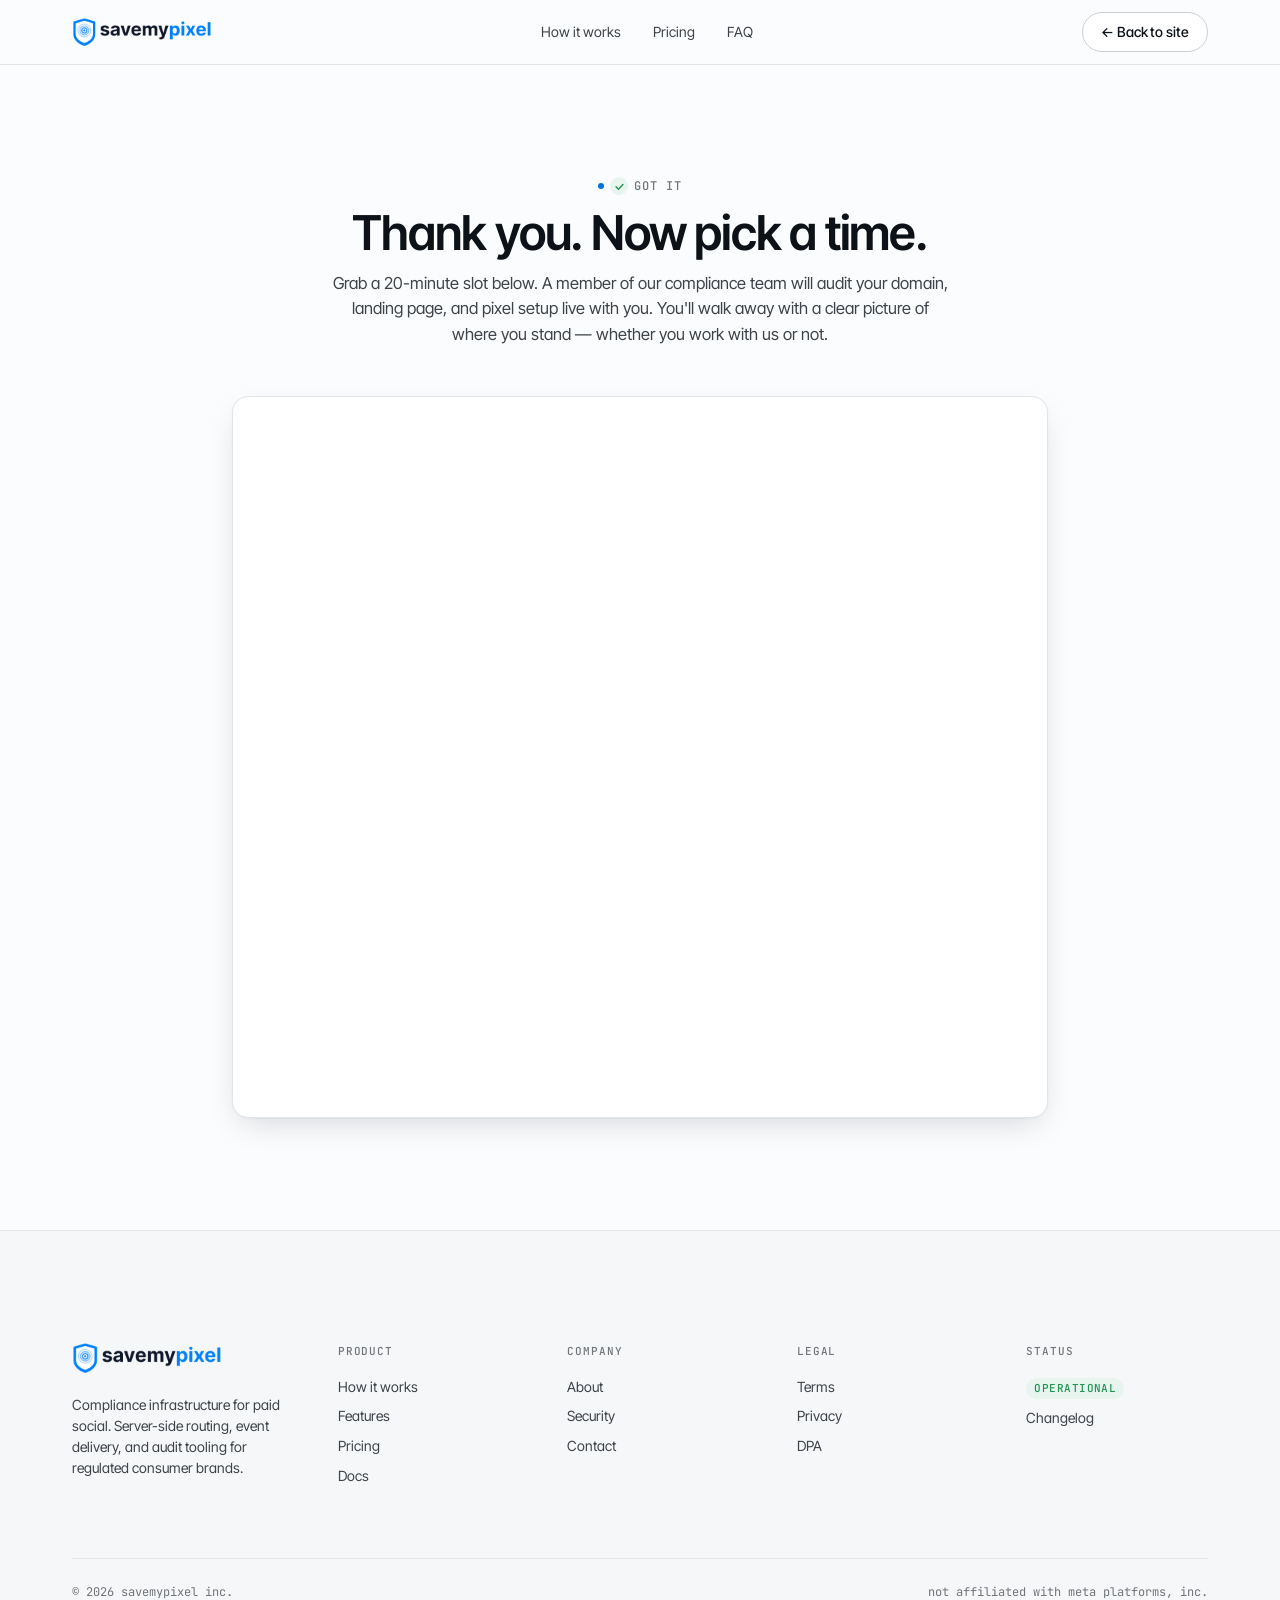
<file: thankyou.html>
<!doctype html>
<html lang="en">
<head>
<meta charset="utf-8">
<meta name="viewport" content="width=device-width, initial-scale=1">
<title>Thank you — SaveMyPixel</title>
<meta name="description" content="Pick a time for your free 20-minute compliance review.">
<meta name="robots" content="noindex">
<link rel="preconnect" href="https://fonts.googleapis.com">
<link rel="preconnect" href="https://fonts.gstatic.com" crossorigin>
<link rel="preconnect" href="https://assets.calendly.com">
<link href="https://fonts.googleapis.com/css2?family=Inter+Tight:wght@400;500;600;700&family=JetBrains+Mono:wght@400;500;600&display=swap" rel="stylesheet">
<link rel="stylesheet" href="styles/base.css">
<link rel="stylesheet" href="styles/sections.css?v=6">
</head>
<body>

<!-- ========== NAV ========== -->
<header class="nav">
  <div class="container nav-inner">
    <a class="brand" href="index.html" aria-label="SaveMyPixel home">
      <img class="brand-logo" src="assets/logo.png?v=2" alt="SaveMyPixel" width="170" height="34">
    </a>
    <nav class="nav-links" aria-label="Primary">
      <a href="index.html#how">How it works</a>
      <a href="index.html#pricing">Pricing</a>
      <a href="index.html#faq">FAQ</a>
    </nav>
    <div class="nav-actions">
      <a class="btn btn-secondary" href="index.html">← Back to site</a>
    </div>
  </div>
</header>

<main id="top">

<!-- ========== THANK YOU ========== -->
<section class="section thanks" data-screen-label="Thank you">
  <div class="container thanks-inner">
    <div class="thanks-head">
      <span class="eyebrow">
        <span class="thanks-tick" aria-hidden="true">
          <svg viewBox="0 0 16 16" width="11" height="11"><path d="M3 8.5 L6.5 12 L13 5" fill="none" stroke="currentColor" stroke-width="2" stroke-linecap="round" stroke-linejoin="round"/></svg>
        </span>
        Got it
      </span>
      <h1 class="thanks-title">Thank you<span class="thanks-name" data-thanks-name></span>. Now pick a time.</h1>
      <p class="thanks-sub">Grab a 20-minute slot below. A member of our compliance team will audit your domain, landing page, and pixel setup live with you. You'll walk away with a clear picture of where you stand — whether you work with us or not.</p>
    </div>

    <!-- Calendly inline widget -->
    <div class="calendly-wrap">
      <div
        class="calendly-inline-widget"
        data-url="https://calendly.com/hello-savemypixel/20-min-diagnostic?hide_event_type_details=0&hide_gdpr_banner=1&primary_color=2563eb"
        data-thanks-calendly
        style="min-width:320px;height:720px;"
      ></div>
    </div>
  </div>
</section>

</main>

<!-- ========== FOOTER ========== -->
<footer class="footer">
  <div class="container">
    <div class="footer-grid">
      <div>
        <a class="brand" href="index.html" aria-label="SaveMyPixel home">
          <img class="brand-logo" src="assets/logo.png?v=2" alt="SaveMyPixel" width="180" height="36">
        </a>
        <p class="small" style="margin-top:16px; max-width:320px">Compliance infrastructure for paid social. Server-side routing, event delivery, and audit tooling for regulated consumer brands.</p>
      </div>
      <div>
        <h4>Product</h4>
        <ul>
          <li><a href="index.html#how">How it works</a></li>
          <li><a href="index.html#features">Features</a></li>
          <li><a href="index.html#pricing">Pricing</a></li>
          <li><a href="index.html#docs">Docs</a></li>
        </ul>
      </div>
      <div>
        <h4>Company</h4>
        <ul>
          <li><a href="index.html#about">About</a></li>
          <li><a href="index.html#security">Security</a></li>
          <li><a href="index.html#contact">Contact</a></li>
        </ul>
      </div>
      <div>
        <h4>Legal</h4>
        <ul>
          <li><a href="index.html#terms">Terms</a></li>
          <li><a href="index.html#privacy">Privacy</a></li>
          <li><a href="index.html#dpa">DPA</a></li>
        </ul>
      </div>
      <div>
        <h4>Status</h4>
        <ul>
          <li><a href="index.html#status"><span class="badge ok" style="padding:2px 8px">operational</span></a></li>
          <li><a href="index.html#changelog">Changelog</a></li>
        </ul>
      </div>
    </div>
    <div class="footer-bottom">
      <span>© 2026 savemypixel inc.</span>
      <span>not affiliated with meta platforms, inc.</span>
    </div>
  </div>
</footer>

<script src="https://assets.calendly.com/assets/external/widget.js" async></script>
<script>
(function () {
  const params = new URLSearchParams(window.location.search);
  const name = (params.get('name') || '').trim();
  const email = (params.get('email') || '').trim();
  const phone = (params.get('phone') || '').trim();

  const nameEl = document.querySelector('[data-thanks-name]');
  if (nameEl && name) {
    const first = name.split(/\s+/)[0];
    nameEl.textContent = ', ' + first;
  }

  const widget = document.querySelector('[data-thanks-calendly]');
  if (widget) {
    const base = widget.getAttribute('data-url') || '';
    const u = new URL(base);
    if (name) u.searchParams.set('name', name);
    if (email) u.searchParams.set('email', email);
    if (phone) u.searchParams.set('a1', phone);
    widget.setAttribute('data-url', u.toString());
  }
})();
</script>

</body>
</html>
</file>
<file: styles/base.css>
/* SaveMyPixel — base styles
   Tokens match reference/savemypixel-design-system.md */

:root {
  /* Color — light canvas */
  --canvas: oklch(0.99 0.002 250);
  --surface: #ffffff;
  --surface-muted: oklch(0.975 0.003 250);
  --ink: oklch(0.18 0.015 250);
  --ink-2: oklch(0.38 0.012 250);
  --ink-3: oklch(0.56 0.008 250);
  --hairline: oklch(0.92 0.004 250);
  --hairline-strong: oklch(0.85 0.005 250);

  --accent: oklch(0.55 0.18 250);
  --accent-hover: oklch(0.48 0.18 250);
  --accent-pressed: oklch(0.42 0.17 250);
  --accent-bg: oklch(0.96 0.02 250);
  --accent-ring: color-mix(in oklch, var(--accent) 25%, transparent);

  /* Dark interlude */
  --dark-canvas: oklch(0.18 0.015 250);
  --dark-surface: oklch(0.22 0.015 250);
  --dark-hairline: oklch(0.30 0.012 250);
  --dark-ink: oklch(0.97 0.003 250);
  --dark-ink-2: oklch(0.70 0.008 250);

  /* Status */
  --status-ok: #1f9254;
  --status-ok-bg: #e8f5ee;
  --status-warn: #b4730e;
  --status-warn-bg: #fbf1de;
  --status-error: #c0362c;
  --status-error-bg: #fbe9e7;

  /* Spacing (8px grid) */
  --s-1: 4px;
  --s-2: 8px;
  --s-3: 12px;
  --s-4: 16px;
  --s-5: 24px;
  --s-6: 32px;
  --s-7: 48px;
  --s-8: 72px;
  --s-9: 112px;
  --s-10: 160px;

  /* Radius */
  --r-1: 6px;
  --r-2: 10px;
  --r-3: 16px;
  --r-4: 24px;
  --r-pill: 999px;

  /* Type */
  --font-sans: 'Inter Tight', system-ui, -apple-system, 'Segoe UI', sans-serif;
  --font-mono: 'JetBrains Mono', ui-monospace, SFMono-Regular, Menlo, monospace;

  /* Container */
  --container: 1200px;
  --container-narrow: 720px;

  /* Section vertical padding */
  --section-y: var(--s-9);
}

@media (max-width: 1024px) {
  :root { --section-y: var(--s-8); }
}
@media (max-width: 768px) {
  :root { --section-y: 80px; }
}
@media (max-width: 480px) {
  :root { --section-y: 56px; }
}

/* Reset */
*, *::before, *::after { box-sizing: border-box; }
[hidden] { display: none !important; }
html { -webkit-text-size-adjust: 100%; }
body {
  margin: 0;
  font-family: var(--font-sans);
  font-size: 16px;
  line-height: 1.55;
  color: var(--ink);
  background: var(--canvas);
  -webkit-font-smoothing: antialiased;
  -moz-osx-font-smoothing: grayscale;
  font-feature-settings: "ss01", "cv11";
  overflow-x: hidden;
}
img, svg { display: block; max-width: 100%; }
button { font: inherit; cursor: pointer; }
a { color: inherit; text-decoration: none; }
p { margin: 0; }
h1, h2, h3, h4 { margin: 0; font-weight: 500; letter-spacing: -0.02em; }
ul, ol { margin: 0; padding: 0; list-style: none; }

/* Type utilities */
.display {
  font-size: clamp(40px, 6vw, 72px);
  font-weight: 500;
  line-height: 1.02;
  letter-spacing: -0.03em;
}
.h1 {
  font-size: clamp(32px, 4.2vw, 48px);
  font-weight: 500;
  line-height: 1.08;
  letter-spacing: -0.025em;
}
.h2 {
  font-size: clamp(24px, 2.8vw, 32px);
  font-weight: 500;
  line-height: 1.18;
  letter-spacing: -0.02em;
}
.h3 {
  font-size: 20px;
  font-weight: 600;
  line-height: 1.3;
  letter-spacing: -0.01em;
}
.lead {
  font-size: clamp(17px, 1.6vw, 19px);
  line-height: 1.5;
  color: var(--ink-2);
}
.small { font-size: 14px; line-height: 1.5; color: var(--ink-2); }
.ink-2 { color: var(--ink-2); }
.ink-3 { color: var(--ink-3); }
.tnum { font-variant-numeric: tabular-nums; }

.mono {
  font-family: var(--font-mono);
  font-feature-settings: "tnum";
}
.eyebrow {
  font-family: var(--font-mono);
  font-size: 12px;
  font-weight: 500;
  line-height: 1;
  text-transform: uppercase;
  letter-spacing: 0.08em;
  color: var(--ink-3);
  display: inline-flex;
  align-items: center;
  gap: var(--s-2);
}
.eyebrow::before {
  content: "";
  width: 6px;
  height: 6px;
  border-radius: 999px;
  background: var(--accent);
}
.eyebrow.no-dot::before { display: none; }

code, .code {
  font-family: var(--font-mono);
  font-size: 0.9em;
  background: var(--surface-muted);
  border: 1px solid var(--hairline);
  border-radius: var(--r-1);
  padding: 1px 6px;
}

/* Layout */
.container {
  width: 100%;
  max-width: var(--container);
  margin: 0 auto;
  padding-left: var(--s-6);
  padding-right: var(--s-6);
}
.container-narrow {
  max-width: var(--container-narrow);
  margin: 0 auto;
  padding-left: var(--s-6);
  padding-right: var(--s-6);
}
@media (max-width: 480px) {
  .container, .container-narrow { padding-left: var(--s-5); padding-right: var(--s-5); }
}

section.section {
  padding-top: var(--section-y);
  padding-bottom: var(--section-y);
  border-top: 1px solid var(--hairline);
}
section.section:first-of-type { border-top: 0; }
section.section.dark {
  background: var(--dark-canvas);
  color: var(--dark-ink);
  border-top-color: transparent;
}
section.section.muted { background: var(--surface-muted); }

.section-head {
  display: flex;
  flex-direction: column;
  gap: var(--s-4);
  margin-bottom: var(--s-7);
  max-width: 760px;
}
.section-head .lead { margin-top: var(--s-2); }

/* Buttons */
.btn {
  display: inline-flex;
  align-items: center;
  justify-content: center;
  gap: var(--s-2);
  height: 40px;
  padding: 0 18px;
  border-radius: var(--r-pill);
  font-family: var(--font-sans);
  font-size: 14px;
  font-weight: 500;
  letter-spacing: -0.005em;
  border: 1px solid transparent;
  background: transparent;
  color: var(--ink);
  transition: background-color 140ms ease, border-color 140ms ease, color 140ms ease;
  text-decoration: none;
  white-space: nowrap;
}
.btn:focus-visible {
  outline: 3px solid var(--accent-ring);
  outline-offset: 2px;
}
.btn-primary {
  background: var(--accent);
  color: #fff;
}
.btn-primary:hover { background: var(--accent-hover); }
.btn-primary:active { background: var(--accent-pressed); }
.btn-secondary {
  border-color: var(--hairline-strong);
  background: var(--surface);
  color: var(--ink);
}
.btn-secondary:hover {
  background: var(--surface-muted);
  border-color: var(--ink-3);
}
.btn-ghost { color: var(--accent); }
.btn-ghost:hover { color: var(--accent-hover); }
.btn-lg { height: 48px; padding: 0 22px; font-size: 15px; }

.arrow-link {
  display: inline-flex;
  align-items: center;
  gap: 6px;
  color: var(--accent);
  font-weight: 500;
  font-size: 14px;
  line-height: 1;
}
.arrow-link::after {
  content: "→";
  transition: transform 140ms ease;
}
.arrow-link:hover::after { transform: translateX(2px); }

/* Cards */
.card {
  background: var(--surface);
  border: 1px solid var(--hairline);
  border-radius: var(--r-3);
  padding: var(--s-6);
}
.card.dark {
  background: var(--dark-surface);
  border-color: var(--dark-hairline);
  color: var(--dark-ink);
}

/* Status badges */
.badge {
  display: inline-flex;
  align-items: center;
  gap: 6px;
  padding: 3px 10px;
  border-radius: var(--r-pill);
  font-family: var(--font-mono);
  font-size: 11px;
  font-weight: 500;
  text-transform: uppercase;
  letter-spacing: 0.04em;
  line-height: 1.6;
  white-space: nowrap;
}
.badge.ok { background: var(--status-ok-bg); color: var(--status-ok); }
.badge.warn { background: var(--status-warn-bg); color: var(--status-warn); }
.badge.error { background: var(--status-error-bg); color: var(--status-error); }
.badge.neutral { background: var(--surface-muted); color: var(--ink-2); border: 1px solid var(--hairline); }
.badge.dark-neutral {
  background: rgba(255,255,255,0.06);
  color: var(--dark-ink-2);
  border: 1px solid var(--dark-hairline);
}

/* Placeholder imagery box */
.placeholder {
  position: relative;
  background-color: var(--surface-muted);
  background-image: repeating-linear-gradient(
    135deg,
    rgba(0,0,0,0.02) 0 1px,
    transparent 1px 10px
  );
  border: 1px solid var(--hairline);
  border-radius: var(--r-3);
  display: flex;
  align-items: center;
  justify-content: center;
  color: var(--ink-3);
  font-family: var(--font-mono);
  font-size: 12px;
  letter-spacing: 0.02em;
  overflow: hidden;
}
.placeholder::before {
  content: "";
  position: absolute;
  inset: 12px;
  border: 1px dashed var(--hairline-strong);
  border-radius: calc(var(--r-3) - 6px);
  pointer-events: none;
}
.placeholder > span { position: relative; padding: 0 12px; text-align: center; }
.placeholder.dark {
  background-color: rgba(255,255,255,0.03);
  background-image: repeating-linear-gradient(
    135deg,
    rgba(255,255,255,0.04) 0 1px,
    transparent 1px 10px
  );
  border-color: var(--dark-hairline);
  color: var(--dark-ink-2);
}
.placeholder.dark::before { border-color: var(--dark-hairline); }

/* Nav */
.nav {
  position: sticky;
  top: 0;
  z-index: 40;
  background: color-mix(in oklch, var(--canvas) 85%, transparent);
  backdrop-filter: saturate(140%) blur(10px);
  -webkit-backdrop-filter: saturate(140%) blur(10px);
  border-bottom: 1px solid var(--hairline);
}
.nav-inner {
  display: flex;
  align-items: center;
  justify-content: space-between;
  gap: var(--s-6);
  height: 64px;
}
.brand {
  display: inline-flex;
  align-items: center;
}
.brand-logo {
  display: block;
  height: 28px;
  width: auto;
}
.footer .brand-logo { height: 30px; }
.nav-links {
  display: flex;
  align-items: center;
  gap: var(--s-6);
  font-size: 14px;
  color: var(--ink-2);
}
.nav-links a:hover { color: var(--ink); }
.nav-actions { display: flex; align-items: center; gap: var(--s-3); }
@media (max-width: 768px) {
  .nav-links { display: none; }
}

/* Language switcher */
.lang-switcher {
  display: flex;
  align-items: center;
  gap: 6px;
}
.lang-flag {
  display: inline-flex;
  align-items: center;
  justify-content: center;
  width: 32px;
  height: 24px;
  padding: 0;
  border: 2px solid transparent;
  border-radius: 4px;
  background: transparent;
  cursor: pointer;
  opacity: 0.45;
  transition: opacity 140ms ease, border-color 140ms ease;
}
.lang-flag:hover { opacity: 0.75; }
.lang-flag--active {
  opacity: 1;
  border-color: var(--accent);
}

/* Footer */
.footer {
  background: var(--surface-muted);
  border-top: 1px solid var(--hairline);
  padding: var(--s-9) 0 var(--s-7);
  font-size: 14px;
  color: var(--ink-2);
}
.footer-grid {
  display: grid;
  grid-template-columns: 1.2fr repeat(4, 1fr);
  gap: var(--s-7);
}
.footer h4 {
  font-family: var(--font-mono);
  font-size: 11px;
  letter-spacing: 0.08em;
  text-transform: uppercase;
  color: var(--ink-3);
  font-weight: 500;
  margin-bottom: var(--s-4);
}
.footer ul { display: flex; flex-direction: column; gap: var(--s-2); }
.footer a:hover { color: var(--ink); }
.footer-bottom {
  margin-top: var(--s-8);
  padding-top: var(--s-5);
  border-top: 1px solid var(--hairline);
  display: flex;
  justify-content: space-between;
  align-items: center;
  font-family: var(--font-mono);
  font-size: 12px;
  color: var(--ink-3);
}
@media (max-width: 768px) {
  .footer-grid { grid-template-columns: 1fr 1fr; }
  .footer-bottom { flex-direction: column; gap: var(--s-3); align-items: flex-start; }
}
@media (max-width: 400px) {
  .footer-grid { grid-template-columns: 1fr; }
}

/* Animation helper */
@media (prefers-reduced-motion: no-preference) {
  .reveal {
    opacity: 0;
    transform: translateY(12px);
    transition: opacity 500ms ease, transform 500ms ease;
  }
  .reveal.in {
    opacity: 1;
    transform: none;
  }
}
</file>
<file: styles/sections.css>
/* SaveMyPixel — section-specific styles */

/* --- Hero --- */
.hero {
  padding-top: calc(var(--section-y) + 32px);
  padding-bottom: var(--section-y);
  position: relative;
  overflow: hidden;
}
.hero-grid {
  display: grid;
  grid-template-columns: 60% 40%;
  gap: var(--s-7);
  align-items: center;
}
@media (max-width: 1024px) {
  .hero-grid { grid-template-columns: 1fr; gap: var(--s-7); }
}
@media (max-width: 640px) {
  .hero-grid { gap: var(--s-6); }
}
.hero-copy {
  display: flex;
  flex-direction: column;
  gap: var(--s-5);
  max-width: 620px;
  padding-right: var(--s-6);
}
.hero-copy .lead { max-width: 560px; }
.hero-cta-row { display: flex; gap: var(--s-3); align-items: center; margin-top: var(--s-2); flex-wrap: wrap; }

/* Illustration side — frameless, airy */
.hero-illo {
  display: flex;
  align-items: center;
  justify-content: center;
  min-height: 420px;
}
.hero-illo-img {
  display: block;
  width: 100%;
  height: auto;
  max-width: 560px;
  margin-left: auto;
}
@media (max-width: 1024px) {
  .hero-illo { min-height: 320px; }
  .hero-illo-img { margin: 0 auto; max-width: 420px; }
}
@media (max-width: 640px) {
  .hero-copy { padding-right: 0; }
  .hero-illo { min-height: 0; }
  .hero-illo-img { max-width: 100%; }
  .hero-cta-row .btn-lg { width: 100%; justify-content: center; }
}

/* Trust strip */
.trust {
  margin-top: calc(var(--s-9) + 16px);
}
@media (max-width: 640px) {
  .trust { margin-top: var(--s-8); }
}
.trust-label {
  font-family: var(--font-mono);
  font-size: 11px;
  letter-spacing: 0.08em;
  text-transform: uppercase;
  color: var(--ink-3);
  text-align: center;
  margin-bottom: var(--s-6);
}
.trust-logos {
  display: flex;
  flex-wrap: wrap;
  justify-content: center;
  align-items: center;
  gap: var(--s-7);
  row-gap: var(--s-5);
}
.trust-logos li {
  display: flex;
  align-items: center;
}
.trust-logos img {
  display: block;
  height: 22px;
  width: auto;
  max-width: 180px;
  object-fit: contain;
  opacity: 0.62;
  filter: grayscale(1);
  transition: opacity 180ms ease, filter 180ms ease;
}
.trust-logos li:hover img { opacity: 1; filter: grayscale(0); }
@media (max-width: 768px) {
  .trust-logos { gap: var(--s-6); row-gap: var(--s-4); }
  .trust-logos img { height: 18px; max-width: 140px; }
}

/* Hero right-side architecture preview */
.hero-preview {
  border: 1px solid var(--hairline);
  border-radius: var(--r-4);
  background: var(--surface);
  padding: var(--s-6);
  box-shadow: 0 1px 2px rgba(0,0,0,0.02), 0 24px 64px -32px rgba(20,30,60,0.12);
}
.hero-preview-head {
  display: flex;
  align-items: center;
  justify-content: space-between;
  padding-bottom: var(--s-4);
  border-bottom: 1px solid var(--hairline);
  margin-bottom: var(--s-5);
}
.hero-preview-head .dots { display: flex; gap: 6px; }
.hero-preview-head .dots span {
  width: 8px; height: 8px; border-radius: 999px;
  background: var(--hairline-strong);
}
.hero-preview-title {
  font-family: var(--font-mono);
  font-size: 11px;
  letter-spacing: 0.06em;
  text-transform: uppercase;
  color: var(--ink-3);
}

.flow {
  display: flex;
  flex-direction: column;
  gap: var(--s-3);
}
.flow-row {
  display: grid;
  grid-template-columns: 96px 1fr 120px;
  gap: var(--s-4);
  align-items: center;
  padding: var(--s-3) var(--s-4);
  border: 1px solid var(--hairline);
  border-radius: var(--r-2);
  background: var(--surface);
  font-family: var(--font-mono);
  font-size: 13px;
}
.flow-row .tag {
  font-size: 10px;
  letter-spacing: 0.08em;
  text-transform: uppercase;
  color: var(--ink-3);
}
.flow-row .path {
  color: var(--ink);
  font-size: 13px;
  overflow: hidden;
  text-overflow: ellipsis;
  white-space: nowrap;
}
.flow-row .status { justify-self: end; }

.flow-arrow {
  height: 16px;
  display: flex;
  align-items: center;
  justify-content: center;
  color: var(--ink-3);
  font-family: var(--font-mono);
  font-size: 10px;
  letter-spacing: 0.1em;
}

/* --- Problem / enforcement ladder (descending steps) --- */
.section-head--center {
  margin-left: auto;
  margin-right: auto;
  text-align: center;
  align-items: center;
}
.section-head--center .eyebrow { align-self: center; }

.ladder-steps {
  display: grid;
  grid-template-columns: repeat(4, 1fr);
  gap: var(--s-4);
  position: relative;
  counter-reset: step;
}
.ladder-steps::before {
  /* hairline baseline rail connecting the steps */
  content: "";
  position: absolute;
  left: 0;
  right: 0;
  top: 0;
  height: 1px;
  background: var(--hairline);
  pointer-events: none;
}
.step {
  position: relative;
}
/* Each step drops visually lower than the previous — descending ladder */
.step[data-step="0"] { padding-top: 0; }
.step[data-step="1"] { padding-top: 28px; }
.step[data-step="2"] { padding-top: 56px; }
.step[data-step="3"] { padding-top: 84px; }

/* Small tick mark above each step aligned to the rail */
.step::before {
  content: "";
  position: absolute;
  top: -1px;
  left: 0;
  width: 1px;
  height: 12px;
  background: var(--hairline-strong);
}
.step[data-step="3"]::before { background: var(--ink-2); }
.step[data-step="2"]::before { background: var(--ink-3); }

.step-card {
  position: relative;
  background: var(--surface);
  border: 1px solid var(--hairline);
  border-radius: var(--r-3);
  padding: var(--s-5);
  min-height: 200px;
  display: flex;
  flex-direction: column;
  gap: var(--s-3);
  transition: border-color 200ms ease, box-shadow 200ms ease;
}
.step-card:hover {
  border-color: var(--hairline-strong);
  box-shadow: 0 1px 2px rgba(0,0,0,0.03), 0 12px 32px -16px rgba(20,30,60,0.08);
}
/* Structural weight escalates — heavier borders / inset rule later in ladder */
.step[data-step="1"] .step-card { border-top-width: 2px; }
.step[data-step="2"] .step-card { border-top-width: 3px; }
.step[data-step="3"] .step-card {
  border-top-width: 4px;
  background: var(--surface-muted);
}

.step-level {
  font-family: var(--font-mono);
  font-size: 11px;
  letter-spacing: 0.08em;
  text-transform: uppercase;
  color: var(--ink-3);
}
.step-name {
  font-size: 17px;
  font-weight: 600;
  line-height: 1.3;
  letter-spacing: -0.015em;
  color: var(--ink);
}
.step-desc {
  font-size: 14px;
  line-height: 1.55;
  color: var(--ink-2);
  margin-top: auto;
}
.step-indicator {
  position: absolute;
  top: var(--s-5);
  right: var(--s-5);
  color: var(--ink-2);
  display: inline-flex;
}
.step[data-step="0"] .step-indicator { color: var(--ink); }
.step[data-step="3"] .step-indicator { color: var(--ink-3); }

@media (max-width: 1024px) {
  .ladder-steps { grid-template-columns: 1fr 1fr; }
  .step[data-step="0"], .step[data-step="1"], .step[data-step="2"], .step[data-step="3"] { padding-top: 0; }
  .ladder-steps::before { display: none; }
  .step::before { display: none; }
}
@media (max-width: 560px) {
  .ladder-steps { grid-template-columns: 1fr; gap: var(--s-3); }
}

.ladder-foot {
  margin-top: var(--s-7);
  display: flex;
  flex-direction: column;
  align-items: center;
  gap: var(--s-2);
  text-align: center;
}
.ladder-foot .small { color: var(--ink-3); }

/* --- Solution / before-after diagram --- */
.ba-diagram {
  display: grid;
  grid-template-columns: 1fr 1px 1fr;
  gap: var(--s-7);
  align-items: start;
}
.ba-divider {
  width: 1px;
  align-self: stretch;
  background: var(--hairline);
}
@media (max-width: 768px) {
  .ba-diagram { grid-template-columns: 1fr; gap: var(--s-7); }
  .ba-divider { display: none; }
}
.ba-col { display: flex; flex-direction: column; gap: var(--s-5); }
.ba-head {
  display: flex;
  flex-direction: column;
  gap: 6px;
  padding-bottom: var(--s-4);
  border-bottom: 1px solid var(--hairline);
}
.ba-label {
  font-family: var(--font-mono);
  font-size: 11px;
  text-transform: uppercase;
  letter-spacing: 0.1em;
  color: var(--ink-3);
}
.ba-col--with .ba-label { color: var(--accent); }
.ba-kicker {
  font-size: 15px;
  font-weight: 500;
  color: var(--ink);
  letter-spacing: -0.01em;
}

.flow-list {
  display: flex;
  flex-direction: column;
  gap: 0;
  align-items: stretch;
}
.fnode {
  position: relative;
  background: var(--surface);
  border: 1px solid var(--hairline);
  border-radius: var(--r-2);
  padding: 14px 16px;
  min-height: 52px;
  display: flex;
  align-items: center;
  justify-content: space-between;
  gap: var(--s-3);
}
.fnode-name {
  font-size: 14px;
  font-weight: 500;
  color: var(--ink);
  letter-spacing: -0.005em;
}
.fnode-mark {
  color: var(--ink-3);
  display: inline-flex;
  align-items: center;
  justify-content: center;
  width: 18px; height: 18px;
}
.fnode--warn { background: var(--surface-muted); }
.fnode--warn .fnode-mark { color: var(--status-warn); }
.fnode--neg {
  background: var(--surface-muted);
  color: var(--ink-2);
}
.fnode--neg .fnode-name { color: var(--ink-2); }
.fnode--neg .fnode-mark { color: var(--status-error); }
.fnode--ok .fnode-mark { color: var(--status-ok); }
.fnode--accent {
  border-color: var(--accent);
  background: var(--accent-bg);
  padding: 16px 18px;
  box-shadow: 0 1px 2px rgba(0,0,0,0.02), 0 12px 28px -16px color-mix(in oklch, var(--accent) 40%, transparent);
}
.fnode--accent .fnode-name { color: var(--accent-pressed); font-weight: 600; }
.fnode-inline { display: inline-flex; gap: 6px; }
.chip {
  font-family: var(--font-mono);
  font-size: 10.5px;
  letter-spacing: 0.04em;
  text-transform: uppercase;
  color: var(--accent);
  background: var(--surface);
  border: 1px solid color-mix(in oklch, var(--accent) 35%, var(--hairline));
  padding: 3px 8px;
  border-radius: 999px;
  line-height: 1;
}

/* Arrows between nodes */
.farrow {
  position: relative;
  height: 28px;
  margin: 4px 0;
  display: block;
}
.farrow::before {
  content: "";
  position: absolute;
  left: 50%;
  top: 0;
  transform: translateX(-50%);
  width: 1px;
  height: 100%;
  background: var(--hairline-strong);
}
.farrow::after {
  content: "";
  position: absolute;
  left: 50%;
  bottom: 2px;
  transform: translateX(-50%) rotate(45deg);
  width: 6px;
  height: 6px;
  border-right: 1px solid var(--ink-3);
  border-bottom: 1px solid var(--ink-3);
}
.farrow.has-label { height: 38px; }
.farrow-label {
  position: absolute;
  left: calc(50% + 10px);
  top: 50%;
  transform: translateY(-50%);
  font-family: var(--font-mono);
  font-size: 10.5px;
  letter-spacing: 0.04em;
  color: var(--ink-3);
  background: var(--canvas);
  padding: 0 6px;
  white-space: nowrap;
}

@media (max-width: 480px) {
  .fnode-name { font-size: 13px; }
  .fnode { padding: 12px 14px; }
}

/* --- How it works — 4 components --- */
.hiw-grid {
  display: grid;
  grid-template-columns: repeat(4, 1fr);
  gap: 0;
  border: 1px solid var(--hairline);
  border-radius: var(--r-3);
  overflow: hidden;
  background: var(--surface);
}
@media (max-width: 1024px) { .hiw-grid { grid-template-columns: 1fr 1fr; } }
@media (max-width: 640px) { .hiw-grid { grid-template-columns: 1fr; } }

.hiw-card {
  position: relative;
  padding: var(--s-6);
  display: flex;
  flex-direction: column;
  gap: var(--s-4);
  min-height: 260px;
  border-right: 1px solid var(--hairline);
}
.hiw-card:last-child { border-right: 0; }
@media (max-width: 1024px) {
  .hiw-card:nth-child(2n) { border-right: 0; }
  .hiw-card:nth-child(-n+2) { border-bottom: 1px solid var(--hairline); }
}
@media (max-width: 640px) {
  .hiw-card { border-right: 0; border-bottom: 1px solid var(--hairline); }
  .hiw-card:last-child { border-bottom: 0; }
}

.hiw-head {
  display: flex;
  align-items: flex-start;
  justify-content: space-between;
  gap: var(--s-3);
}
.hiw-num {
  font-family: var(--font-sans);
  font-size: 40px;
  font-weight: 500;
  letter-spacing: -0.035em;
  line-height: 1;
  color: var(--ink);
  font-variant-numeric: tabular-nums;
}
.hiw-icon {
  color: var(--ink-3);
  display: inline-flex;
  width: 28px; height: 28px;
  align-items: center;
  justify-content: center;
}
.hiw-title {
  font-size: 17px;
  font-weight: 600;
  letter-spacing: -0.015em;
  color: var(--ink);
  margin-top: var(--s-2);
}
.hiw-desc {
  font-size: 14px;
  line-height: 1.55;
  color: var(--ink-2);
}

.hiw-foot {
  display: flex;
  justify-content: center;
  margin-top: var(--s-6);
}
.hiw-foot-pill {
  display: inline-flex;
  align-items: center;
  flex-wrap: wrap;
  gap: 8px;
  padding: 10px 18px;
  border: 1px solid var(--hairline);
  border-radius: 999px;
  background: var(--surface-muted);
  font-family: var(--font-mono);
  font-size: 11.5px;
  color: var(--ink-2);
  letter-spacing: 0.02em;
  max-width: 100%;
  justify-content: center;
}
.hiw-foot-label {
  font-size: 10.5px;
  text-transform: uppercase;
  letter-spacing: 0.1em;
  color: var(--ink-3);
  margin-right: 4px;
}
.hiw-foot-pill .sep {
  color: var(--ink-3);
  opacity: 0.6;
}

/* --- Features (6) --- */
.features {
  display: grid;
  grid-template-columns: repeat(3, 1fr);
  gap: var(--s-4);
}
@media (max-width: 1024px) { .features { grid-template-columns: 1fr 1fr; } }
@media (max-width: 600px) { .features { grid-template-columns: 1fr; } }
.feat {
  padding: var(--s-6);
  border: 1px solid var(--hairline);
  border-radius: var(--r-3);
  background: var(--surface);
  display: flex;
  flex-direction: column;
  gap: var(--s-3);
  min-height: 220px;
  transition: border-color 200ms ease, box-shadow 200ms ease, transform 200ms ease;
}
.feat:hover {
  border-color: var(--hairline-strong);
  box-shadow: 0 1px 2px rgba(0,0,0,0.03), 0 12px 32px -16px rgba(20,30,60,0.08);
}
.feat-icon {
  color: var(--ink);
  display: inline-flex;
  width: 28px; height: 28px;
  align-items: center;
  justify-content: center;
  margin-bottom: var(--s-2);
}
.feat-name { font-weight: 600; font-size: 16px; letter-spacing: -0.01em; color: var(--ink); }
.feat-desc { color: var(--ink-2); font-size: 14.5px; line-height: 1.55; }

/* --- Who it's for (two columns) --- */
.qualify {
  display: grid;
  grid-template-columns: 1fr 1fr;
  gap: var(--s-5);
}
@media (max-width: 768px) { .qualify { grid-template-columns: 1fr; } }
.qual-col {
  border: 1px solid var(--hairline);
  border-radius: var(--r-3);
  background: var(--surface);
  padding: var(--s-6);
  display: flex;
  flex-direction: column;
  gap: var(--s-5);
}
.qual-head {
  display: flex;
  flex-direction: column;
  gap: var(--s-3);
  padding-bottom: var(--s-5);
  border-bottom: 1px solid var(--hairline);
}
.qual-label {
  font-family: var(--font-mono);
  font-size: 11px;
  text-transform: uppercase;
  letter-spacing: 0.1em;
  color: var(--ink-3);
}
.qual-title {
  font-size: 20px;
  font-weight: 500;
  line-height: 1.3;
  letter-spacing: -0.015em;
  color: var(--ink);
}
.qual-list { display: flex; flex-direction: column; gap: var(--s-3); }
.qual-item {
  display: grid;
  grid-template-columns: 20px 1fr;
  gap: var(--s-3);
  font-size: 15px;
  line-height: 1.55;
  color: var(--ink);
  align-items: start;
}
.qual-icon {
  margin-top: 5px;
  width: 18px; height: 18px;
  border-radius: 999px;
  display: inline-flex;
  align-items: center;
  justify-content: center;
}
.qual-icon.ok { background: var(--status-ok-bg); color: var(--status-ok); }
.qual-icon.no { background: var(--surface-muted); color: var(--ink-3); border: 1px solid var(--hairline); }

/* --- Results (3 stats) --- */
.stats {
  display: grid;
  grid-template-columns: repeat(3, 1fr);
  gap: var(--s-4);
}
@media (max-width: 768px) { .stats { grid-template-columns: 1fr 1fr; } }
@media (max-width: 480px) { .stats { grid-template-columns: 1fr; } }
.stat {
  padding: var(--s-7) var(--s-6);
  border: 1px solid var(--hairline);
  border-radius: var(--r-3);
  background: var(--surface);
  display: flex;
  flex-direction: column;
  gap: var(--s-3);
}
.stat-val {
  font-size: clamp(48px, 8vw, 104px);
  font-weight: 500;
  letter-spacing: -0.045em;
  line-height: 0.95;
  font-variant-numeric: tabular-nums;
  color: var(--ink);
}
.stat-val small { font-size: 0.35em; color: var(--ink-3); font-weight: 500; margin-left: 4px; letter-spacing: -0.01em; }
.stat-label { font-weight: 600; font-size: 16px; letter-spacing: -0.01em; margin-top: var(--s-3); }
.stat-note { color: var(--ink-2); font-size: 14px; line-height: 1.55; }
.stats-disclaimer {
  margin-top: var(--s-6);
  text-align: center;
  font-size: 12.5px;
  color: var(--ink-3);
  max-width: 640px;
  margin-left: auto;
  margin-right: auto;
  line-height: 1.55;
}

/* --- Testimonials --- */
.quotes {
  display: grid;
  grid-template-columns: repeat(3, 1fr);
  gap: var(--s-4);
}
@media (max-width: 900px) { .quotes { grid-template-columns: 1fr; } }
.quote {
  position: relative;
  padding: var(--s-6);
  padding-top: var(--s-7);
  border: 1px solid var(--hairline);
  border-radius: var(--r-3);
  background: var(--surface);
  display: flex;
  flex-direction: column;
  gap: var(--s-4);
  margin: 0;
}
.quote-mark {
  position: absolute;
  top: 8px;
  left: var(--s-6);
  font-family: Georgia, 'Times New Roman', serif;
  font-size: 56px;
  line-height: 1;
  color: var(--hairline-strong);
  user-select: none;
}
.quote-body {
  font-family: var(--font-sans);
  font-style: italic;
  font-size: 17px;
  line-height: 1.55;
  letter-spacing: -0.01em;
  color: var(--ink);
  margin: 0;
  flex: 1;
}
.quote-attr {
  display: flex;
  align-items: center;
  gap: var(--s-3);
  padding-top: var(--s-4);
  border-top: 1px solid var(--hairline);
}
.avatar {
  width: 36px; height: 36px;
  border-radius: 999px;
  background: var(--surface-muted);
  border: 1px solid var(--hairline);
  background-image: radial-gradient(circle at 50% 40%, var(--hairline-strong) 0 30%, transparent 31%),
                    radial-gradient(circle at 50% 100%, var(--hairline-strong) 0 40%, transparent 41%);
  background-size: 100% 100%;
  flex: 0 0 36px;
}
.quote-who { font-size: 14px; line-height: 1.3; }
.quote-who strong { font-weight: 600; display: block; letter-spacing: -0.005em; }
.quote-who span { color: var(--ink-3); font-size: 13px; }

.quotes-foot {
  display: flex;
  justify-content: center;
  margin-top: var(--s-6);
}

/* --- Pricing --- */
.tiers {
  display: grid;
  grid-template-columns: repeat(3, 1fr);
  gap: var(--s-4);
  align-items: stretch;
}
@media (max-width: 900px) {
  .tiers { grid-template-columns: 1fr; }
  /* Growth first on mobile */
  .tier--featured { order: -1; }
}
.tier {
  position: relative;
  padding: var(--s-6);
  border: 1px solid var(--hairline);
  border-radius: var(--r-3);
  background: var(--surface);
  display: flex;
  flex-direction: column;
  gap: var(--s-4);
}
.tier--featured {
  border-color: var(--ink);
  border-width: 1.5px;
  box-shadow: 0 1px 2px rgba(0,0,0,0.04), 0 30px 60px -30px rgba(20,30,60,0.22);
  z-index: 1;
}
.tier-flag {
  position: absolute;
  top: -11px;
  left: var(--s-6);
  background: var(--ink);
  color: var(--surface);
  font-family: var(--font-mono);
  font-size: 10.5px;
  text-transform: uppercase;
  letter-spacing: 0.1em;
  padding: 5px 10px;
  border-radius: 999px;
  font-weight: 500;
}
.tier-top { display: flex; flex-direction: column; gap: var(--s-3); }
.tier-name {
  font-family: var(--font-mono);
  font-size: 11px;
  text-transform: uppercase;
  letter-spacing: 0.12em;
  color: var(--ink-3);
  font-weight: 500;
}
.tier-price {
  display: flex;
  align-items: baseline;
  gap: 4px;
  margin-top: 2px;
}
.tier-price .big {
  font-size: 56px;
  font-weight: 600;
  letter-spacing: -0.035em;
  font-variant-numeric: tabular-nums;
  line-height: 1;
  color: var(--ink);
}
.tier-price .per { color: var(--ink-3); font-size: 15px; font-weight: 500; }
.tier-bracket {
  font-size: 14px;
  color: var(--ink-2);
  font-weight: 500;
  letter-spacing: -0.005em;
}
.tier-desc {
  color: var(--ink-2);
  font-size: 14.5px;
  line-height: 1.5;
  margin: 0;
}
.tier-divider {
  height: 1px;
  background: var(--hairline);
  margin: var(--s-2) 0;
}
.tier-inherit {
  font-size: 13px;
  color: var(--ink-3);
  font-style: italic;
  margin-bottom: calc(-1 * var(--s-2));
}
.tier-list {
  display: flex;
  flex-direction: column;
  gap: var(--s-3);
  margin: 0;
  padding: 0;
  flex: 1;
}
.tier-list li {
  display: grid;
  grid-template-columns: 18px 1fr;
  gap: var(--s-3);
  font-size: 14.5px;
  line-height: 1.45;
  color: var(--ink);
  align-items: start;
  list-style: none;
}
.tier-check {
  margin-top: 3px;
  width: 18px; height: 18px;
  border-radius: 999px;
  background: var(--status-ok-bg);
  color: var(--status-ok);
  display: inline-flex;
  align-items: center;
  justify-content: center;
}
.tier-cta {
  margin-top: var(--s-3);
  width: 100%;
  justify-content: center;
}

/* Reassurance strip */
.price-reassure {
  display: flex;
  justify-content: center;
  gap: var(--s-6);
  margin-top: var(--s-7);
  padding: 0;
  list-style: none;
  flex-wrap: wrap;
}
.price-reassure li {
  display: inline-flex;
  align-items: center;
  gap: var(--s-2);
  font-size: 13.5px;
  color: var(--ink-2);
}
.price-reassure li span {
  color: var(--status-ok);
  display: inline-flex;
}
@media (max-width: 640px) {
  .price-reassure { flex-direction: column; gap: var(--s-3); align-items: center; }
}

/* --- FAQ --- */
.faq {
  display: flex;
  flex-direction: column;
  border-top: 1px solid var(--hairline);
}
.faq details {
  border-bottom: 1px solid var(--hairline);
}
.faq summary {
  list-style: none;
  cursor: pointer;
  display: grid;
  grid-template-columns: 40px 1fr 24px;
  align-items: center;
  gap: var(--s-4);
  padding: var(--s-5) var(--s-3);
  margin: 0 calc(-1 * var(--s-3));
  border-radius: var(--r-2);
  transition: background-color 140ms ease;
}
.faq summary:hover { background: var(--surface-muted); }
.faq summary::-webkit-details-marker { display: none; }
.faq-num {
  font-family: var(--font-mono);
  font-size: 12px;
  color: var(--ink-3);
  letter-spacing: 0.04em;
  font-variant-numeric: tabular-nums;
}
.faq-q {
  font-size: 17px;
  font-weight: 500;
  line-height: 1.4;
  letter-spacing: -0.015em;
  color: var(--ink);
  text-wrap: pretty;
}
.faq-icon {
  position: relative;
  width: 18px;
  height: 18px;
  justify-self: end;
  flex: 0 0 auto;
}
.faq-icon::before,
.faq-icon::after {
  content: "";
  position: absolute;
  background: var(--ink-2);
  top: 50%;
  left: 50%;
  transition: transform 220ms cubic-bezier(0.4, 0, 0.2, 1), opacity 220ms ease;
}
.faq-icon::before {
  /* horizontal */
  width: 14px; height: 1.5px;
  transform: translate(-50%, -50%);
  border-radius: 1px;
}
.faq-icon::after {
  /* vertical */
  width: 1.5px; height: 14px;
  transform: translate(-50%, -50%);
  border-radius: 1px;
}
.faq details[open] .faq-icon::after {
  transform: translate(-50%, -50%) rotate(90deg);
  opacity: 0;
}
.faq details[open] summary { background: transparent; }

/* Answer body — animated via JS max-height */
.faq-body {
  overflow: hidden;
  max-height: 0;
  transition: max-height 240ms cubic-bezier(0.4, 0, 0.2, 1);
}
.faq details[open] .faq-body {
  /* JS sets inline max-height; fallback = auto-ish */
}
.faq-body > p {
  color: var(--ink-2);
  font-size: 15.5px;
  line-height: 1.65;
  max-width: 62ch;
  margin: 0 calc(var(--s-4) + 40px) var(--s-5);
  padding-top: var(--s-1);
  text-wrap: pretty;
}
@media (max-width: 600px) {
  .faq summary { grid-template-columns: 32px 1fr 20px; gap: var(--s-3); }
  .faq-body > p { margin-left: calc(var(--s-3) + 32px); }
  .faq-q { font-size: 16px; }
}

.inline-link {
  color: var(--ink);
  text-decoration: underline;
  text-decoration-color: var(--hairline-strong);
  text-underline-offset: 3px;
  transition: text-decoration-color 140ms ease;
}
.inline-link:hover { text-decoration-color: var(--ink); }

/* Final CTA — full-bleed, dark, distinctive */
.section-cta {
  position: relative;
  isolation: isolate;
  overflow: hidden;
  background: var(--ink);
  color: #fff;
  padding-top: clamp(96px, 12vw, 160px);
  padding-bottom: clamp(96px, 12vw, 160px);
  margin-top: 0;
  border-top: 0 !important;
}
.cta-bg {
  position: absolute;
  inset: 0;
  pointer-events: none;
  z-index: -1;
}
.cta-grid {
  position: absolute;
  inset: 0;
  background-image:
    linear-gradient(to right, rgba(255,255,255,0.04) 1px, transparent 1px),
    linear-gradient(to bottom, rgba(255,255,255,0.04) 1px, transparent 1px);
  background-size: 64px 64px;
  mask-image: radial-gradient(ellipse 80% 70% at 50% 40%, #000 35%, transparent 75%);
  -webkit-mask-image: radial-gradient(ellipse 80% 70% at 50% 40%, #000 35%, transparent 75%);
}
.cta-glow {
  position: absolute;
  top: -20%;
  left: 50%;
  transform: translateX(-50%);
  width: 900px;
  height: 900px;
  border-radius: 999px;
  background: radial-gradient(circle, oklch(72% 0.18 var(--hue, 250) / 0.22) 0%, transparent 60%);
  filter: blur(8px);
}

.cta-inner {
  max-width: 720px;
  margin: 0 auto;
  text-align: center;
  display: flex;
  flex-direction: column;
  align-items: center;
}

.eyebrow--on-dark { color: rgba(255,255,255,0.6); }

.cta-headline {
  font-family: var(--font-sans);
  font-size: clamp(40px, 5.5vw, 64px);
  font-weight: 500;
  line-height: 1.05;
  letter-spacing: -0.035em;
  color: #fff;
  margin-top: var(--s-4);
  text-wrap: balance;
}

.cta-sub {
  margin-top: var(--s-5);
  max-width: 560px;
  font-size: clamp(17px, 1.3vw, 19px);
  line-height: 1.6;
  color: rgba(255,255,255,0.72);
  text-wrap: pretty;
}

/* Input + button as one unit */
.cta-action {
  margin-top: var(--s-7);
  display: flex;
  justify-content: center;
}

.btn-cta {
  background: #fff;
  color: var(--ink);
  border: 0;
  height: 56px;
  padding: 0 26px;
  font-weight: 500;
  font-size: 15.5px;
  letter-spacing: -0.005em;
  border-radius: var(--r-2);
  box-shadow: 0 1px 2px rgba(0,0,0,0.08), 0 14px 28px -8px rgba(0,0,0,0.45);
  transition: transform 140ms ease, box-shadow 140ms ease;
  cursor: pointer;
  flex: 0 0 auto;
}
.btn-cta:hover {
  transform: translateY(-1px);
  box-shadow: 0 1px 2px rgba(0,0,0,0.1), 0 22px 40px -10px rgba(0,0,0,0.55);
}

.cta-micro {
  margin-top: var(--s-4);
  font-size: 13px;
  color: rgba(255,255,255,0.48);
  font-family: var(--font-mono);
  letter-spacing: 0.01em;
}

.cta-reassure {
  display: flex;
  justify-content: center;
  gap: var(--s-6);
  margin: clamp(48px, 6vw, 64px) 0 0;
  padding: 0;
  list-style: none;
  flex-wrap: wrap;
}
.cta-reassure li {
  display: inline-flex;
  align-items: center;
  gap: var(--s-2);
  font-size: 14px;
  color: rgba(255,255,255,0.75);
}
.cta-check {
  width: 18px; height: 18px;
  border-radius: 999px;
  background: rgba(255,255,255,0.08);
  border: 1px solid rgba(255,255,255,0.2);
  color: #fff;
  display: inline-flex;
  align-items: center;
  justify-content: center;
  flex: 0 0 18px;
}

.cta-secondary {
  margin-top: clamp(32px, 3.5vw, 40px);
  font-size: 14px;
  color: rgba(255,255,255,0.55);
}
.cta-secondary-link {
  color: rgba(255,255,255,0.9);
  text-decoration: underline;
  text-decoration-color: rgba(255,255,255,0.3);
  text-underline-offset: 3px;
  transition: text-decoration-color 140ms ease, color 140ms ease;
}
.cta-secondary-link:hover {
  color: #fff;
  text-decoration-color: #fff;
}

@media (max-width: 640px) {
  .cta-action .btn-cta { width: 100%; }
  .cta-reassure { flex-direction: column; gap: var(--s-3); align-items: center; }
}

/* Tweaks panel */
.tweaks-fab {
  position: fixed;
  bottom: 20px;
  right: 20px;
  z-index: 100;
  height: 40px;
  padding: 0 16px;
  border-radius: 999px;
  background: var(--ink);
  color: var(--canvas);
  border: 0;
  font-family: var(--font-mono);
  font-size: 12px;
  letter-spacing: 0.06em;
  text-transform: uppercase;
  display: none;
  align-items: center;
  gap: 8px;
  box-shadow: 0 12px 32px -12px rgba(0,0,0,0.3);
}
.tweaks-fab.visible { display: inline-flex; }
.tweaks-panel {
  position: fixed;
  bottom: 72px;
  right: 20px;
  z-index: 100;
  width: min(320px, calc(100vw - 40px));
  background: var(--surface);
  border: 1px solid var(--hairline);
  border-radius: var(--r-3);
  box-shadow: 0 24px 64px -16px rgba(20,30,60,0.25);
  padding: var(--s-5);
  display: none;
  flex-direction: column;
  gap: var(--s-4);
}
.tweaks-panel.open { display: flex; }
.tweaks-panel h4 {
  font-family: var(--font-mono);
  font-size: 11px;
  letter-spacing: 0.08em;
  text-transform: uppercase;
  color: var(--ink-3);
  font-weight: 500;
}
.tw-row { display: flex; flex-direction: column; gap: 6px; }
.tw-row > label {
  font-size: 12px;
  color: var(--ink-2);
  display: flex;
  justify-content: space-between;
}
.tw-swatches { display: flex; gap: 6px; flex-wrap: wrap; }
.tw-swatch {
  width: 28px; height: 28px;
  border-radius: 999px;
  border: 2px solid transparent;
  cursor: pointer;
  padding: 0;
}
.tw-swatch.active { border-color: var(--ink); }
.tw-segment {
  display: grid;
  grid-auto-flow: column;
  grid-auto-columns: 1fr;
  border: 1px solid var(--hairline);
  border-radius: 8px;
  overflow: hidden;
}
.tw-segment button {
  padding: 6px 8px;
  border: 0;
  background: var(--surface);
  font-size: 12px;
  color: var(--ink-2);
  cursor: pointer;
  border-right: 1px solid var(--hairline);
}
.tw-segment button:last-child { border-right: 0; }
.tw-segment button.active { background: var(--ink); color: var(--canvas); }

/* =========================================================
   EVIDENCE GRID (Problem section)
   ========================================================= */
.evidence-grid {
  display: grid;
  grid-template-columns: 1fr 1fr;
  gap: var(--s-5);
  margin-top: var(--s-6);
}
@media (max-width: 900px) { .evidence-grid { grid-template-columns: 1fr; } }

.ev-card {
  background: var(--surface);
  border: 1px solid var(--hairline);
  border-radius: var(--r-3);
  padding: var(--s-5);
  display: flex;
  flex-direction: column;
  gap: var(--s-4);
}
.ev-head {
  display: flex;
  align-items: flex-start;
  justify-content: space-between;
  gap: var(--s-4);
}
.ev-title {
  flex: 1 1 auto;
  font-size: 18px;
  font-weight: 600;
  letter-spacing: -0.01em;
  color: var(--ink);
  margin: 0;
  line-height: 1.25;
}
.ev-mark {
  flex-shrink: 0;
  width: 28px;
  height: 28px;
  border-radius: 6px;
  display: inline-flex;
  align-items: center;
  justify-content: center;
}
.ev-mark--neg { background: var(--status-error-bg); color: var(--status-error); }
.ev-mock {
  background: oklch(0.98 0.002 250);
  border: 1px solid var(--hairline);
  border-radius: var(--r-2);
  padding: var(--s-4);
  min-height: 200px;
  display: flex;
  align-items: stretch;
  justify-content: center;
}
.ev-caption {
  font-size: 14px;
  line-height: 1.55;
  color: var(--ink-2);
  margin: 0;
}
.ev-caption strong { color: var(--ink); font-weight: 600; }

/* --- Mock: Meta disabled-account dialog --- */
.mock-dialog {
  width: 100%;
  background: #fff;
  border: 1px solid var(--hairline);
  border-radius: 8px;
  padding: 14px 16px 12px;
  display: flex;
  flex-direction: column;
  gap: 8px;
  font-family: system-ui, -apple-system, "Segoe UI", sans-serif;
}
.mock-dialog-head {
  display: flex;
  align-items: center;
  gap: 6px;
  padding-bottom: 8px;
  border-bottom: 1px solid var(--hairline);
  font-size: 11px;
  color: var(--ink-3);
}
.mock-dot {
  width: 8px;
  height: 8px;
  border-radius: 50%;
  background: var(--status-error);
}
.mock-dialog-title { font-weight: 600; color: var(--ink-2); font-size: 12px; }
.mock-dialog-h {
  font-size: 15px;
  font-weight: 600;
  color: var(--ink);
  margin: 2px 0 0;
  letter-spacing: -0.005em;
}
.mock-dialog-p {
  font-size: 12px;
  line-height: 1.45;
  color: var(--ink-2);
  margin: 0;
}
.mock-dialog-p--muted { color: var(--ink-3); }
.mock-btn {
  margin-top: 4px;
  padding: 8px 12px;
  border-radius: 6px;
  font-size: 13px;
  font-weight: 600;
  text-align: center;
  background: #f1f2f4;
  color: var(--ink-2);
}
.mock-btn--primary {
  background: #1877f2;
  color: #fff;
}
.mock-link {
  font-size: 12px;
  color: #1877f2;
  text-align: center;
  margin-top: 2px;
}

/* --- Mock: Events Manager data-source panel --- */
.mock-panel {
  width: 100%;
  background: #fff;
  border: 1px solid var(--hairline);
  border-radius: 8px;
  overflow: hidden;
  font-family: system-ui, -apple-system, "Segoe UI", sans-serif;
}
.mock-panel-head {
  display: flex;
  align-items: center;
  justify-content: space-between;
  padding: 10px 12px;
  border-bottom: 1px solid var(--hairline);
}
.mock-panel-title { font-weight: 600; font-size: 13px; color: var(--ink); }
.mock-tab {
  font-size: 10px;
  text-transform: uppercase;
  letter-spacing: 0.08em;
  color: var(--ink-3);
  padding: 3px 6px;
  border: 1px solid var(--hairline);
  border-radius: 4px;
}
.mock-table { display: flex; flex-direction: column; }
.mock-tr {
  display: grid;
  grid-template-columns: 1.5fr 0.8fr 1fr;
  gap: 8px;
  align-items: center;
  padding: 10px 12px;
  border-top: 1px solid var(--hairline);
  font-size: 12px;
  color: var(--ink-2);
}
.mock-tr--head {
  border-top: 0;
  background: oklch(0.985 0.002 250);
  font-size: 10px;
  text-transform: uppercase;
  letter-spacing: 0.08em;
  color: var(--ink-3);
  font-weight: 500;
  padding: 8px 12px;
}
.mock-domain { display: inline-flex; align-items: center; gap: 6px; flex-wrap: wrap; color: var(--ink); font-weight: 500; }
.mock-redact {
  display: inline-block;
  width: 54px;
  height: 10px;
  background: oklch(0.82 0.005 250);
  border-radius: 3px;
  vertical-align: middle;
}
.mock-id { font-family: var(--font-mono); font-size: 10px; color: var(--ink-3); font-style: normal; }
.mock-muted { color: var(--ink-3); font-size: 12px; }
.mock-tag {
  display: inline-flex;
  align-items: center;
  justify-content: center;
  padding: 3px 8px;
  border-radius: 4px;
  font-size: 11px;
  font-weight: 500;
  width: fit-content;
}
.mock-tag--warn { background: var(--status-error-bg); color: var(--status-error); border: 1px solid color-mix(in oklch, var(--status-error) 18%, transparent); }

/* --- Mock: Rejected ad row --- */
.mock-ad-row {
  display: grid;
  grid-template-columns: repeat(3, minmax(0, 1fr));
  gap: 8px;
  width: 100%;
}
.mock-ad {
  background: #fff;
  border: 1px solid var(--hairline);
  border-radius: 6px;
  padding: 8px;
  display: flex;
  flex-direction: column;
  gap: 6px;
  font-family: system-ui, -apple-system, "Segoe UI", sans-serif;
}
.mock-ad-thumb {
  aspect-ratio: 1 / 1;
  border-radius: 4px;
  background: var(--surface-muted);
  position: relative;
  overflow: hidden;
}
.mock-ad-thumb::after { display: none !important; }
.mock-ad-thumb--b,
.mock-ad-thumb--c { background: var(--surface-muted); }
.mock-ad-thumb img {
  position: absolute;
  inset: 0;
  width: 100%;
  height: 100%;
  object-fit: cover;
  display: block;
  z-index: 10;
}
.mock-ad-thumb::before,
.mock-ad-thumb::after { display: none !important; content: none !important; }
.scan-thumb img {
  position: absolute;
  inset: 0;
  width: 100%;
  height: 100%;
  object-fit: cover;
  display: block;
  z-index: 0;
}
.scan-thumb--ad::after { display: none; }
.mask-screen-body img {
  position: absolute;
  inset: 0;
  width: 100%;
  height: 100%;
  object-fit: cover;
  display: block;
  z-index: 1;
}
.mask-screen-body--clean::before,
.mask-screen-body--clean::after,
.mask-screen-body--real::before,
.mask-screen-body--real::after { display: none; }
.clean-product-img img {
  position: absolute;
  inset: 0;
  width: 100%;
  height: 100%;
  object-fit: cover;
  display: block;
  z-index: 1;
}
.clean-product-img::after { display: none; }
.avatar img {
  width: 100%;
  height: 100%;
  border-radius: 999px;
  object-fit: cover;
  display: block;
}
.mock-ad-meta {
  display: flex;
  align-items: center;
  justify-content: space-between;
  gap: 4px;
}
.mock-ad-name {
  font-family: var(--font-mono);
  font-size: 10px;
  color: var(--ink-2);
  overflow: hidden;
  text-overflow: ellipsis;
  white-space: nowrap;
}
.mock-reject {
  font-size: 10px;
  font-weight: 600;
  color: var(--status-error);
  padding: 2px 5px;
  background: var(--status-error-bg);
  border-radius: 3px;
  flex-shrink: 0;
}
.mock-ad-reason {
  font-size: 10.5px;
  line-height: 1.35;
  color: var(--ink-3);
  margin: 0;
}

/* --- Mock: Signal-collapse chart --- */
.mock-chart {
  width: 100%;
  background: #fff;
  border: 1px solid var(--hairline);
  border-radius: 8px;
  padding: 12px 14px;
  display: flex;
  flex-direction: column;
  gap: 6px;
  color: var(--status-error);
  font-family: system-ui, -apple-system, "Segoe UI", sans-serif;
}
.mock-chart-head {
  display: flex;
  justify-content: space-between;
  align-items: center;
  color: var(--ink-2);
}
.mock-chart-title { font-size: 12px; font-weight: 500; color: var(--ink); }
.mock-chart-range { font-size: 10px; color: var(--ink-3); }
.mock-chart-val {
  font-size: 24px;
  font-weight: 600;
  letter-spacing: -0.015em;
  color: var(--ink);
  line-height: 1.1;
  margin-top: 2px;
}
.mock-chart-val small { font-size: 14px; color: var(--ink-3); font-weight: 500; }
.mock-chart-delta {
  font-size: 12px;
  font-weight: 600;
  font-family: var(--font-mono);
}
.mock-chart-delta--neg { color: var(--status-error); }
.mock-chart-svg {
  width: 100%;
  height: 70px;
  margin-top: 4px;
}
.mock-chart-foot {
  display: flex;
  justify-content: space-between;
  align-items: center;
  font-size: 10px;
  color: var(--ink-3);
  margin-top: 2px;
}
.mock-legend { display: inline-flex; align-items: center; gap: 5px; }
.mock-legend-dot { width: 8px; height: 2px; background: currentColor; border-radius: 1px; }
.mock-annot {
  font-family: var(--font-mono);
  padding: 2px 6px;
  border: 1px dashed color-mix(in oklch, var(--status-error) 40%, var(--hairline));
  border-radius: 3px;
  color: var(--status-error);
}

/* =========================================================
   SOLUTION GRID (4 feature cards)
   ========================================================= */
.sol-grid {
  display: grid;
  grid-template-columns: 1fr 1fr;
  gap: var(--s-5);
  margin-top: var(--s-6);
  margin-bottom: var(--s-7);
}
@media (max-width: 900px) { .sol-grid { grid-template-columns: 1fr; } }

.sol-card {
  background: var(--surface);
  border: 1px solid var(--hairline);
  border-radius: var(--r-3);
  padding: var(--s-5);
  display: flex;
  flex-direction: column;
  gap: var(--s-4);
}
.sol-head {
  display: flex;
  align-items: flex-start;
  justify-content: space-between;
  gap: var(--s-4);
}
.sol-title {
  flex: 1 1 auto;
  font-size: 18px;
  font-weight: 600;
  letter-spacing: -0.01em;
  color: var(--ink);
  margin: 0;
  line-height: 1.25;
}
.sol-mark {
  flex-shrink: 0;
  width: 28px;
  height: 28px;
  border-radius: 6px;
  display: inline-flex;
  align-items: center;
  justify-content: center;
}
.sol-mark--ok { background: var(--status-ok-bg); color: var(--status-ok); }
.sol-mock {
  background: var(--accent-bg);
  border: 1px solid color-mix(in oklch, var(--accent) 15%, var(--hairline));
  border-radius: var(--r-2);
  padding: var(--s-4);
  min-height: 220px;
  display: flex;
  align-items: center;
  justify-content: center;
}
.sol-caption {
  font-size: 14px;
  line-height: 1.55;
  color: var(--ink-2);
  margin: 0;
}
.sol-caption strong { color: var(--ink); font-weight: 600; }

/* --- Mock: Scan card (used by Ad + Site assessment) --- */
.scan-card {
  width: 100%;
  background: #fff;
  border: 1px solid var(--hairline);
  border-radius: 8px;
  padding: 14px;
  display: flex;
  flex-direction: column;
  gap: 12px;
  font-family: system-ui, -apple-system, "Segoe UI", sans-serif;
}
.scan-head {
  display: flex;
  align-items: center;
  justify-content: space-between;
  gap: 8px;
}
.scan-label {
  font-family: var(--font-mono);
  font-size: 11px;
  text-transform: uppercase;
  letter-spacing: 0.08em;
  color: var(--ink-3);
}
.scan-tag {
  font-size: 10px;
  font-weight: 600;
  padding: 3px 7px;
  border-radius: 4px;
  text-transform: uppercase;
  letter-spacing: 0.05em;
}
.scan-tag--warn { background: var(--status-warn-bg); color: var(--status-warn); }
.scan-tag--bad { background: var(--status-error-bg); color: var(--status-error); }

.scan-body {
  display: grid;
  grid-template-columns: 88px 1fr;
  gap: 12px;
  align-items: flex-start;
}
.scan-thumb {
  aspect-ratio: 1 / 1;
  border-radius: 6px;
  position: relative;
  overflow: hidden;
  border: 1px solid var(--hairline);
}
.scan-thumb--ad {
  background:
    radial-gradient(circle at 30% 30%, oklch(0.92 0.08 60) 0%, oklch(0.78 0.12 25) 60%, oklch(0.65 0.14 15) 100%);
}
.scan-thumb--ad::after {
  content: "";
  position: absolute;
  inset: 22% 22% 32%;
  background: oklch(0.96 0.03 60 / 0.7);
  border-radius: 50%;
  filter: blur(3px);
}
.scan-thumb-tag {
  position: absolute;
  bottom: 4px;
  left: 4px;
  right: 4px;
  font-family: var(--font-mono);
  font-size: 9px;
  background: rgba(0,0,0,0.55);
  color: #fff;
  padding: 2px 4px;
  border-radius: 3px;
  text-align: center;
}
.scan-thumb--site {
  background: #fff;
  display: flex;
  flex-direction: column;
  padding: 0;
}
.scan-thumb-chrome {
  display: flex;
  gap: 3px;
  padding: 4px 5px;
  background: oklch(0.96 0.002 250);
  border-bottom: 1px solid var(--hairline);
}
.scan-thumb-dot { width: 5px; height: 5px; border-radius: 50%; background: oklch(0.85 0.005 250); }
.scan-thumb-hero {
  height: 32%;
  background: linear-gradient(135deg, oklch(0.80 0.10 25), oklch(0.72 0.14 15));
}
.scan-thumb-grid {
  flex: 1;
  display: grid;
  grid-template-columns: 1fr 1fr;
  grid-template-rows: 1fr 1fr;
  gap: 2px;
  padding: 2px;
}
.scan-thumb-grid span {
  background: linear-gradient(135deg, oklch(0.88 0.06 35) 0%, oklch(0.76 0.10 25) 100%);
  border-radius: 2px;
}
.scan-thumb-grid span:nth-child(2) { background: linear-gradient(135deg, oklch(0.85 0.07 60) 0%, oklch(0.72 0.11 45) 100%); }
.scan-thumb-grid span:nth-child(3) { background: linear-gradient(135deg, oklch(0.82 0.08 140) 0%, oklch(0.70 0.10 160) 100%); }
.scan-thumb-grid span:nth-child(4) { background: linear-gradient(135deg, oklch(0.88 0.06 200) 0%, oklch(0.74 0.10 220) 100%); }

.scan-meters {
  display: grid;
  grid-template-columns: auto 1fr auto;
  column-gap: 10px;
  row-gap: 6px;
  align-items: center;
}
.scan-score {
  grid-column: 1 / 2;
  grid-row: 1 / 3;
  font-size: 28px;
  font-weight: 600;
  letter-spacing: -0.02em;
  color: var(--ink);
  line-height: 1;
}
.scan-score small { font-size: 14px; color: var(--ink-3); font-weight: 500; }
.scan-score-label {
  grid-column: 2 / 4;
  grid-row: 1 / 2;
  font-size: 11px;
  text-transform: uppercase;
  letter-spacing: 0.08em;
  color: var(--status-warn);
  font-weight: 600;
  align-self: flex-end;
}
.scan-card:has(.scan-tag--bad) .scan-score-label { color: var(--status-error); }
.scan-bar {
  grid-column: 1 / 4;
  display: grid;
  grid-template-columns: 52px 1fr 36px;
  align-items: center;
  gap: 8px;
  font-size: 11px;
}
.scan-bar-label { color: var(--ink-2); font-weight: 500; }
.scan-bar-track {
  height: 6px;
  border-radius: 3px;
  background: oklch(0.94 0.003 250);
  overflow: hidden;
  display: block;
}
.scan-bar-fill {
  display: block;
  height: 100%;
  border-radius: 3px;
}
.scan-bar-fill--ok { background: var(--status-ok); }
.scan-bar-fill--warn { background: var(--status-warn); }
.scan-bar-fill--bad { background: var(--status-error); }
.scan-bar-val {
  font-family: var(--font-mono);
  color: var(--ink-3);
  text-align: right;
  font-size: 10.5px;
}

.scan-foot {
  display: flex;
  align-items: center;
  gap: 6px;
  padding-top: 8px;
  border-top: 1px solid var(--hairline);
  font-size: 11px;
  color: var(--ink-3);
}
.scan-foot-dot {
  width: 6px;
  height: 6px;
  border-radius: 50%;
  background: var(--status-warn);
}
.scan-foot-dot--bad { background: var(--status-error); }

/* --- Mock: Domain masking diagram --- */
.mask-diagram {
  width: 100%;
  display: flex;
  flex-direction: column;
  gap: 6px;
  align-items: center;
  font-family: system-ui, -apple-system, "Segoe UI", sans-serif;
}
.mask-top { display: flex; justify-content: center; width: 100%; }
.mask-node--meta {
  display: inline-flex;
  align-items: center;
  gap: 6px;
  background: #fff;
  border: 1px solid var(--hairline);
  border-radius: 6px;
  padding: 6px 12px;
  font-size: 12px;
  font-weight: 600;
  color: var(--ink);
}
.mask-node-icon { color: #1877f2; display: inline-flex; }
.mask-wires {
  position: relative;
  width: 70%;
  height: 28px;
}
.mask-wire {
  position: absolute;
  top: 0;
  height: 100%;
  width: 50%;
  border-top: 0;
}
.mask-wire--left {
  left: 0;
  border-left: 1px solid color-mix(in oklch, var(--accent) 45%, var(--hairline));
  border-bottom: 1px solid color-mix(in oklch, var(--accent) 45%, var(--hairline));
  border-bottom-left-radius: 10px;
}
.mask-wire--right {
  right: 0;
  border-right: 1px dashed var(--hairline-strong);
  border-bottom: 1px dashed var(--hairline-strong);
  border-bottom-right-radius: 10px;
}
.mask-bottom {
  display: flex;
  align-items: center;
  gap: 6px;
  width: 100%;
  justify-content: center;
}
.mask-screen {
  flex: 1;
  max-width: 240px;
  background: #fff;
  border-radius: 6px;
  overflow: hidden;
  display: flex;
  flex-direction: column;
}
.mask-screen--clean { border: 1.5px solid var(--accent); }
.mask-screen--real { border: 1px solid var(--hairline); }
.mask-screen-bar {
  display: flex;
  align-items: center;
  gap: 3px;
  padding: 4px 6px;
  background: oklch(0.97 0.002 250);
  border-bottom: 1px solid var(--hairline);
}
.mask-screen--clean .mask-screen-bar { background: var(--accent-bg); border-bottom-color: color-mix(in oklch, var(--accent) 20%, var(--hairline)); }
.mask-dot {
  width: 5px;
  height: 5px;
  border-radius: 50%;
  background: oklch(0.85 0.005 250);
}
.mask-url {
  font-family: var(--font-mono);
  font-size: 9px;
  color: var(--ink-2);
  margin-left: auto;
  overflow: hidden;
  text-overflow: ellipsis;
  white-space: nowrap;
  max-width: 110px;
}
.mask-screen-body {
  aspect-ratio: 16 / 10;
  height: auto;
  width: 100%;
  padding: 0;
  position: relative;
  overflow: hidden;
}
.mask-screen-body img {
  position: absolute;
  inset: 0;
  width: 100%;
  height: 100%;
  object-fit: cover;
  display: block;
  z-index: 10;
}
.mask-screen-body--clean {
  background: #fff;
}
.mask-screen-body--clean::before,
.mask-screen-body--clean::after,
.mask-screen-body--real::before,
.mask-screen-body--real::after { display: none !important; content: none !important; }
.mask-screen-body--real {
  background: #fff;
}
.mask-screen-body--real::before,
.mask-screen-body--real::after {
  content: "";
  flex: 1;
  height: 100%;
  border-radius: 2px;
}
.mask-screen-body--real::before { background: linear-gradient(135deg, oklch(0.85 0.08 30), oklch(0.72 0.12 20)); }
.mask-screen-body--real::after { background: linear-gradient(135deg, oklch(0.82 0.08 180), oklch(0.70 0.10 220)); }
.mask-screen-label {
  font-size: 9.5px;
  text-align: center;
  padding: 5px 4px;
  color: var(--ink-3);
  font-family: var(--font-mono);
  text-transform: uppercase;
  letter-spacing: 0.05em;
  border-top: 1px solid var(--hairline);
}
.mask-screen--clean .mask-screen-label { color: var(--accent); border-top-color: color-mix(in oklch, var(--accent) 20%, var(--hairline)); }
.mask-arrow {
  font-size: 14px;
  color: var(--ink-3);
  flex-shrink: 0;
}

/* --- Mock: Keyword cleansing diagram --- */
.clean-diagram {
  width: 100%;
  display: grid;
  grid-template-columns: 1fr auto 1fr;
  gap: 10px;
  align-items: stretch;
  font-family: system-ui, -apple-system, "Segoe UI", sans-serif;
}
.clean-col {
  background: #fff;
  border-radius: 6px;
  padding: 10px;
  display: flex;
  flex-direction: column;
  gap: 8px;
}
.clean-col--before {
  border: 1px solid color-mix(in oklch, var(--status-error) 25%, var(--hairline));
  background: color-mix(in oklch, var(--status-error) 3%, #fff);
}
.clean-col--after {
  border: 1px solid color-mix(in oklch, var(--status-ok) 25%, var(--hairline));
  background: color-mix(in oklch, var(--status-ok) 3%, #fff);
}
.clean-col-label {
  font-family: var(--font-mono);
  font-size: 10px;
  text-transform: uppercase;
  letter-spacing: 0.08em;
  font-weight: 600;
}
.clean-col--before .clean-col-label { color: var(--status-error); }
.clean-col--after .clean-col-label { color: var(--status-ok); }

.clean-product {
  background: #fff;
  border: 1px solid var(--hairline);
  border-radius: 4px;
  padding: 6px;
  display: flex;
  flex-direction: column;
  gap: 4px;
}
.clean-product-img {
  aspect-ratio: 3 / 2;
  border-radius: 3px;
  background: linear-gradient(135deg, oklch(0.90 0.04 200) 0%, oklch(0.78 0.08 220) 100%);
  position: relative;
  overflow: hidden;
}
.clean-product-img::after {
  content: "";
  position: absolute;
  inset: 20% 30% 30%;
  background: oklch(0.96 0.02 200 / 0.6);
  border-radius: 6px 6px 2px 2px;
}
.clean-product-name {
  font-size: 10.5px;
  color: var(--ink);
  font-weight: 500;
  line-height: 1.3;
  display: inline;
}
.clean-product-name span { display: inline; margin-right: 3px; }
.clean-flag {
  background: var(--status-error-bg);
  color: var(--status-error);
  padding: 1px 4px;
  border-radius: 2px;
  font-weight: 600;
}
.clean-product-price {
  font-size: 12px;
  font-weight: 600;
  color: var(--ink);
}

.clean-kvs {
  list-style: none;
  margin: 0;
  padding: 6px 0 0;
  border-top: 1px dashed var(--hairline);
  display: flex;
  flex-direction: column;
  gap: 3px;
  font-family: var(--font-mono);
  font-size: 10px;
}
.clean-kvs li {
  display: flex;
  justify-content: space-between;
  gap: 6px;
  align-items: baseline;
}
.clean-kvs li > span { color: var(--ink-3); }
.clean-kvs code {
  color: var(--ink);
  font-family: inherit;
  background: oklch(0.97 0.002 250);
  padding: 1px 4px;
  border-radius: 2px;
  max-width: 110px;
  overflow: hidden;
  text-overflow: ellipsis;
  white-space: nowrap;
}
.clean-kvs code.clean-flag { background: var(--status-error-bg); color: var(--status-error); font-weight: 600; }

.clean-arrow {
  align-self: center;
  color: var(--ink-3);
  padding: 0 2px;
}

@media (max-width: 520px) {
  .clean-diagram { grid-template-columns: 1fr; }
  .clean-arrow { transform: rotate(90deg); }
  .mock-ad-row { grid-template-columns: 1fr 1fr; }
  .mock-ad:nth-child(3) { display: none; }
  .mock-tr { grid-template-columns: 1.5fr 0.6fr; }
  .mock-tr > *:last-child { display: none; }
  .flow-row { grid-template-columns: 72px 1fr; }
  .flow-row .status { display: none; }
}

/* =========================================================
   "Technical detail" disclosure wrapper (ladder + ba-diagram)
   ========================================================= */
.ladder-details {
  margin-top: var(--s-7);
  border: 1px solid var(--hairline);
  border-radius: var(--r-3);
  background: var(--surface-muted);
  overflow: hidden;
}
.ladder-details > summary {
  list-style: none;
  cursor: pointer;
  padding: var(--s-5) var(--s-6);
  display: flex;
  align-items: center;
  justify-content: space-between;
  gap: var(--s-4);
}
.ladder-details > summary::-webkit-details-marker { display: none; }
.ladder-sum-label {
  display: flex;
  flex-direction: column;
  gap: 4px;
}
.ladder-sum-text {
  font-size: 15px;
  font-weight: 500;
  color: var(--ink);
  letter-spacing: -0.005em;
}
.ladder-sum-icon {
  position: relative;
  width: 20px;
  height: 20px;
  flex-shrink: 0;
  color: var(--ink-2);
}
.ladder-sum-icon::before,
.ladder-sum-icon::after {
  content: "";
  position: absolute;
  background: currentColor;
  border-radius: 1px;
  transition: transform 0.2s ease;
}
.ladder-sum-icon::before {
  left: 50%; top: 25%; bottom: 25%;
  width: 1.5px;
  transform: translateX(-50%);
}
.ladder-sum-icon::after {
  top: 50%; left: 25%; right: 25%;
  height: 1.5px;
  transform: translateY(-50%);
}
.ladder-details[open] .ladder-sum-icon::before { transform: translateX(-50%) scaleY(0); }
.ladder-details-body {
  padding: 0 var(--s-6) var(--s-6);
  border-top: 1px solid var(--hairline);
  padding-top: var(--s-6);
}

/* ===== Booking modal ===== */
.book-modal {
  position: fixed;
  inset: 0;
  z-index: 100;
  display: flex;
  align-items: center;
  justify-content: center;
  padding: var(--s-5);
  opacity: 0;
  pointer-events: none;
  transition: opacity 220ms ease;
}
.book-modal[hidden] { display: none; }
.book-modal.is-open {
  opacity: 1;
  pointer-events: auto;
}

.book-backdrop {
  position: absolute;
  inset: 0;
  background: color-mix(in oklch, var(--dark-canvas) 70%, transparent);
  backdrop-filter: saturate(140%) blur(8px);
  -webkit-backdrop-filter: saturate(140%) blur(8px);
}

.book-card {
  position: relative;
  width: 100%;
  max-width: 520px;
  max-height: calc(100vh - var(--s-6));
  overflow-y: auto;
  background: var(--surface);
  border: 1px solid var(--hairline);
  border-radius: var(--r-3);
  padding: var(--s-7) var(--s-6) var(--s-6);
  box-shadow:
    0 1px 2px rgba(0, 0, 0, 0.06),
    0 24px 48px -12px rgba(15, 23, 42, 0.32),
    0 50px 100px -20px rgba(15, 23, 42, 0.45);
  transform: translateY(8px) scale(0.99);
  transition: transform 240ms cubic-bezier(0.2, 0.8, 0.2, 1);
}
.book-modal.is-open .book-card { transform: translateY(0) scale(1); }
.book-card:focus-visible { outline: none; }

.book-close {
  position: absolute;
  top: 14px;
  right: 14px;
  width: 32px;
  height: 32px;
  border-radius: var(--r-pill);
  background: transparent;
  border: 1px solid transparent;
  color: var(--ink-3);
  display: inline-flex;
  align-items: center;
  justify-content: center;
  cursor: pointer;
  transition: background-color 140ms ease, color 140ms ease, border-color 140ms ease;
}
.book-close:hover {
  background: var(--surface-muted);
  color: var(--ink);
  border-color: var(--hairline);
}
.book-close:focus-visible {
  outline: 3px solid var(--accent-ring);
  outline-offset: 2px;
}

.book-head {
  display: flex;
  flex-direction: column;
  gap: var(--s-3);
  margin-bottom: var(--s-6);
  padding-right: var(--s-6);
}
.book-title {
  margin: 0;
  font-size: 26px;
  line-height: 1.2;
  font-weight: 600;
  letter-spacing: -0.018em;
  color: var(--ink);
}
.book-sub {
  margin: 0;
  font-size: 14.5px;
  line-height: 1.5;
  color: var(--ink-2);
}

.book-form {
  display: flex;
  flex-direction: column;
  gap: var(--s-5);
}
.book-row { display: contents; }
.book-row--two {
  display: grid;
  grid-template-columns: 1fr 1fr;
  gap: var(--s-4);
}
@media (max-width: 480px) {
  .book-row--two { grid-template-columns: 1fr; }
}

.book-field {
  display: flex;
  flex-direction: column;
  gap: 6px;
  min-width: 0;
}
.book-label {
  font-size: 12px;
  font-weight: 500;
  text-transform: uppercase;
  letter-spacing: 0.06em;
  color: var(--ink-2);
  font-family: var(--font-mono);
}
.book-label-hint {
  text-transform: none;
  letter-spacing: 0.02em;
  color: var(--ink-3);
  font-weight: 400;
  margin-left: 4px;
}

.book-input {
  width: 100%;
  height: 44px;
  padding: 0 14px;
  font-family: var(--font-sans);
  font-size: 15px;
  color: var(--ink);
  background: var(--surface);
  border: 1px solid var(--hairline-strong);
  border-radius: var(--r-2);
  transition: border-color 140ms ease, box-shadow 140ms ease, background-color 140ms ease;
  appearance: none;
  -webkit-appearance: none;
}
.book-input::placeholder { color: var(--ink-3); }
.book-input:hover { border-color: var(--ink-3); }
.book-input:focus,
.book-input:focus-visible {
  outline: none;
  border-color: var(--accent);
  box-shadow: 0 0 0 4px var(--accent-ring);
}
.book-field.has-error .book-input {
  border-color: var(--status-error);
  box-shadow: 0 0 0 4px color-mix(in oklch, var(--status-error) 18%, transparent);
}

.book-select-wrap { position: relative; }
.book-select {
  padding-right: 38px;
  cursor: pointer;
  background-color: var(--surface);
}
.book-select:invalid { color: var(--ink-3); }
.book-select-caret {
  position: absolute;
  right: 14px;
  top: 50%;
  transform: translateY(-50%);
  color: var(--ink-3);
  pointer-events: none;
}

.book-chips {
  display: grid;
  grid-template-columns: repeat(4, 1fr);
  gap: 8px;
}
@media (max-width: 480px) {
  .book-chips { grid-template-columns: repeat(2, 1fr); }
}
.book-chip {
  position: relative;
  display: flex;
  align-items: center;
  justify-content: center;
  height: 40px;
  padding: 0 10px;
  border: 1px solid var(--hairline-strong);
  border-radius: var(--r-2);
  background: var(--surface);
  cursor: pointer;
  font-size: 13.5px;
  font-weight: 500;
  color: var(--ink);
  text-align: center;
  transition: border-color 140ms ease, background-color 140ms ease, color 140ms ease, box-shadow 140ms ease;
  user-select: none;
}
.book-chip input {
  position: absolute;
  inset: 0;
  opacity: 0;
  cursor: pointer;
  margin: 0;
}
.book-chip:hover { border-color: var(--ink-3); }
.book-chip:has(input:checked) {
  background: var(--accent-bg);
  border-color: var(--accent);
  color: var(--accent);
}
.book-chip:has(input:focus-visible) {
  box-shadow: 0 0 0 4px var(--accent-ring);
  border-color: var(--accent);
}
.book-field.has-error .book-chip { border-color: var(--status-error); }

.book-error {
  font-size: 12.5px;
  color: var(--status-error);
  min-height: 0;
  line-height: 1.4;
}
.book-field:not(.has-error) .book-error { display: none; }

.book-submit {
  width: 100%;
  margin-top: var(--s-2);
  height: 52px;
  font-size: 15px;
  position: relative;
}
.book-submit-spinner {
  width: 16px;
  height: 16px;
  border-radius: 50%;
  border: 2px solid rgba(255, 255, 255, 0.4);
  border-top-color: #fff;
  animation: book-spin 0.7s linear infinite;
  display: none;
}
.book-form.is-submitting .book-submit-label { display: none; }
.book-form.is-submitting .book-submit-spinner { display: inline-block; }
.book-form.is-submitting .book-submit { pointer-events: none; opacity: 0.85; }
@keyframes book-spin { to { transform: rotate(360deg); } }

.book-fineprint {
  margin: 0;
  display: flex;
  align-items: center;
  justify-content: center;
  gap: 8px;
  font-size: 12.5px;
  color: var(--ink-3);
  font-family: var(--font-mono);
  letter-spacing: 0.01em;
}
.book-check {
  display: inline-flex;
  align-items: center;
  justify-content: center;
  width: 16px;
  height: 16px;
  border-radius: 50%;
  background: var(--status-ok-bg);
  color: var(--status-ok);
  flex-shrink: 0;
}

.book-success[hidden] { display: none !important; }
.book-success {
  display: flex;
  flex-direction: column;
  align-items: center;
  text-align: center;
  gap: var(--s-3);
  padding: var(--s-5) var(--s-3);
}
.book-success-mark {
  width: 56px;
  height: 56px;
  border-radius: 50%;
  background: var(--status-ok-bg);
  color: var(--status-ok);
  display: inline-flex;
  align-items: center;
  justify-content: center;
  margin-bottom: var(--s-2);
}
.book-success-title {
  margin: 0;
  font-size: 22px;
  font-weight: 600;
  letter-spacing: -0.015em;
  color: var(--ink);
}
.book-success-sub {
  margin: 0;
  font-size: 14.5px;
  line-height: 1.5;
  color: var(--ink-2);
  max-width: 360px;
}
.book-success .btn { margin-top: var(--s-3); }

@media (max-width: 480px) {
  .book-modal { padding: 0; align-items: flex-end; }
  .book-card {
    max-height: 92vh;
    border-radius: var(--r-3) var(--r-3) 0 0;
    padding: var(--s-6) var(--s-5) var(--s-5);
  }
  .book-title { font-size: 22px; }
}

@media (prefers-reduced-motion: reduce) {
  .book-modal,
  .book-card { transition: none; }
  .book-submit-spinner { animation: none; }
}

body.book-open { overflow: hidden; }

/* ===== Thank-you page ===== */
.thanks {
  padding-top: var(--s-8);
  padding-bottom: var(--s-9);
}
.thanks-inner {
  max-width: 880px;
  margin: 0 auto;
  text-align: center;
}
.thanks-head {
  display: flex;
  flex-direction: column;
  align-items: center;
  gap: var(--s-3);
  margin-bottom: var(--s-7);
}
.thanks-head .eyebrow {
  display: inline-flex;
  align-items: center;
  gap: 6px;
}
.thanks-tick {
  display: inline-flex;
  align-items: center;
  justify-content: center;
  width: 18px;
  height: 18px;
  border-radius: 50%;
  background: var(--status-ok-bg);
  color: var(--status-ok);
}
.thanks-title {
  margin: 0;
  font-size: clamp(32px, 4.6vw, 48px);
  line-height: 1.08;
  font-weight: 600;
  letter-spacing: -0.025em;
  color: var(--ink);
  max-width: 720px;
}
.thanks-name { color: var(--accent); }
.thanks-sub {
  margin: 0;
  font-size: 16.5px;
  line-height: 1.55;
  color: var(--ink-2);
  max-width: 620px;
}

.calendly-wrap {
  position: relative;
  background: var(--surface);
  border: 1px solid var(--hairline);
  border-radius: var(--r-3);
  overflow: hidden;
  box-shadow:
    0 1px 2px rgba(0, 0, 0, 0.04),
    0 12px 32px -10px rgba(15, 23, 42, 0.18);
  text-align: left;
}
.calendly-inline-widget {
  width: 100%;
  border: 0;
}

.thanks-reassure {
  list-style: none;
  margin: var(--s-7) 0 0;
  padding: 0;
  display: flex;
  flex-wrap: wrap;
  justify-content: center;
  gap: var(--s-5) var(--s-7);
}
.thanks-reassure li {
  display: inline-flex;
  align-items: center;
  gap: 8px;
  font-size: 14px;
  color: var(--ink-2);
}
.thanks-check {
  display: inline-flex;
  align-items: center;
  justify-content: center;
  width: 18px;
  height: 18px;
  border-radius: 50%;
  background: var(--status-ok-bg);
  color: var(--status-ok);
  flex-shrink: 0;
}
.thanks-secondary {
  margin: var(--s-6) 0 0;
  font-size: 14px;
  color: var(--ink-2);
}

@media (max-width: 768px) {
  .thanks { padding-top: var(--s-7); padding-bottom: var(--s-8); }
  .calendly-inline-widget { height: 1080px !important; }
}
@media (max-width: 480px) {
  .thanks-reassure { flex-direction: column; gap: var(--s-3); }
}
</file>
